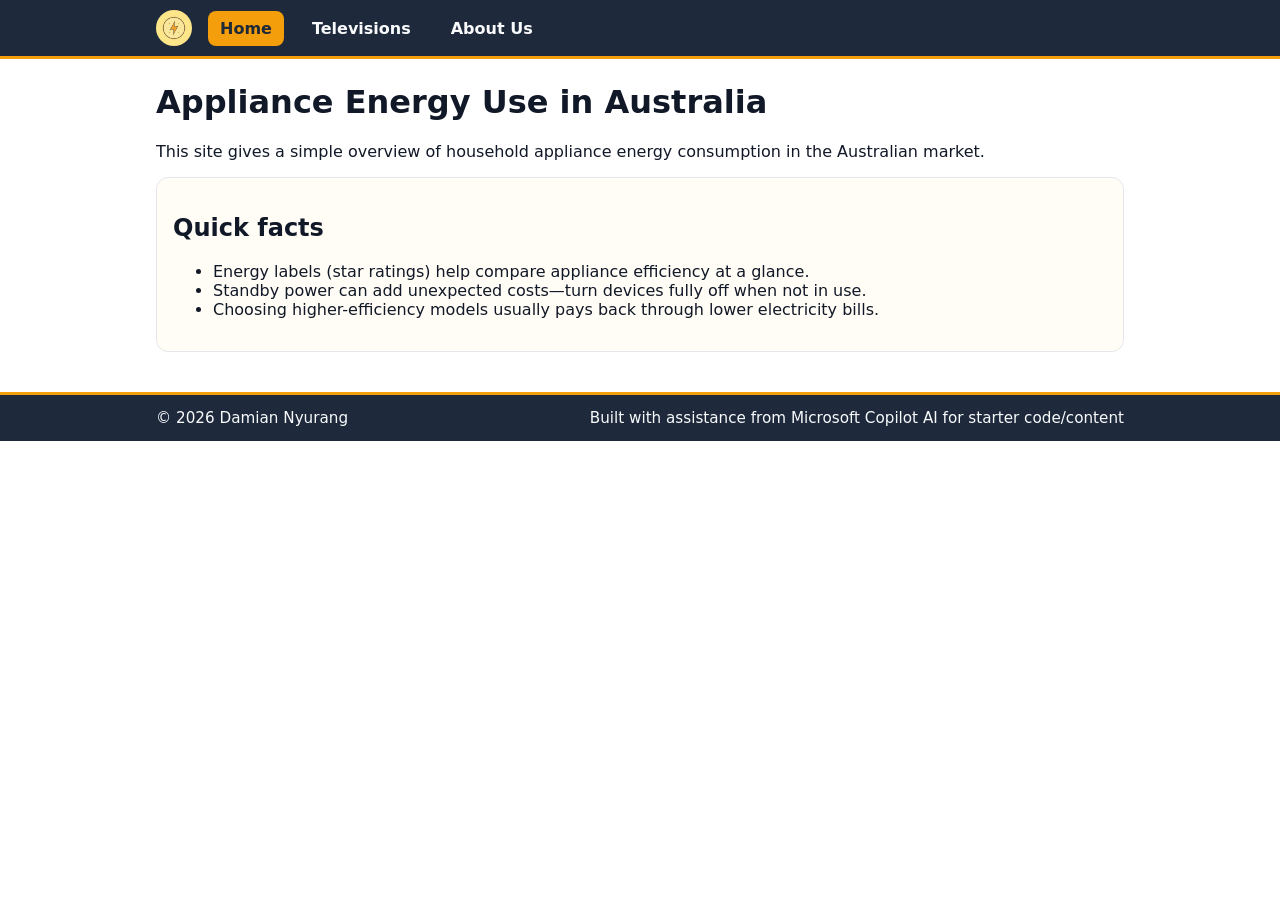
<file: index.html>
<!doctype html>
<html lang="en">
<head>
  <meta charset="utf-8">
  <meta name="viewport" content="width=device-width,initial-scale=1">
  <title>Home | Appliance Energy (AU)</title>
  <link rel="stylesheet" href="style.css">
  <script defer src="script.js"></script>
</head>
<body>
  <header>
    <nav class="nav">
      <img class="logo" src="power_logo.png" alt="Power logo" onclick="goHome()">
      <a data-nav href="index.html">Home</a>
      <a data-nav href="televisions.html">Televisions</a>
      <a data-nav href="about.html">About Us</a>
    </nav>
  </header>

  <main>
    <h1>Appliance Energy Use in Australia</h1>
    <p>This site gives a simple overview of household appliance energy consumption in the Australian market.</p>

    <section class="card">
      <h2>Quick facts</h2>
      <ul>
        <li>Energy labels (star ratings) help compare appliance efficiency at a glance.</li>
        <li>Standby power can add unexpected costs—turn devices fully off when not in use.</li>
        <li>Choosing higher-efficiency models usually pays back through lower electricity bills.</li>
      </ul>
    </section>
  </main>

  <footer>
    <div class="footer-inner">
      <span>© <span id="year"></span> Damian Nyurang</span>
      <span>Built with assistance from Microsoft Copilot AI for starter code/content</span>
    </div>
  </footer>
</body>
</html>
</file>
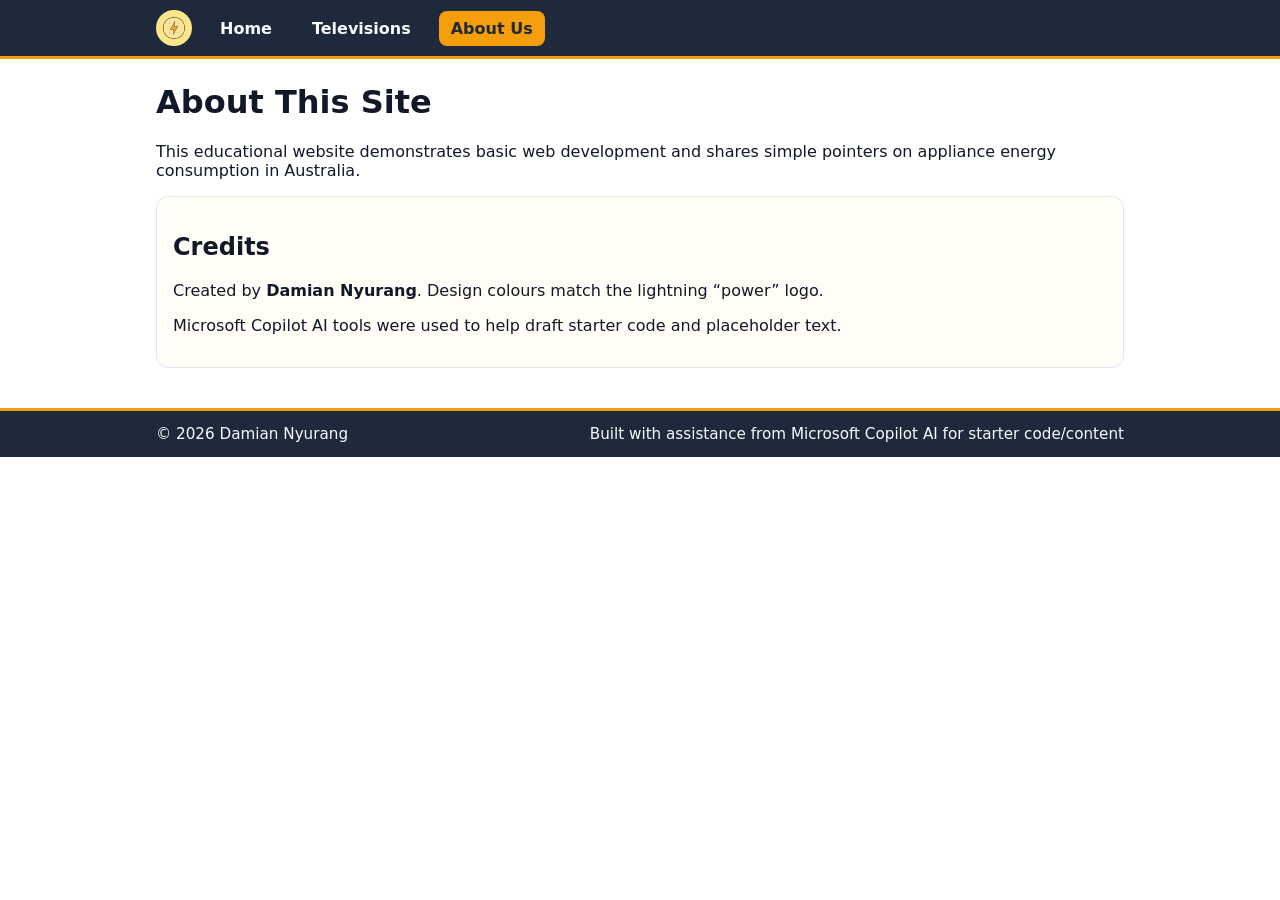
<file: about.html>
<!doctype html>
<html lang="en">
<head>
  <meta charset="utf-8">
  <meta name="viewport" content="width=device-width,initial-scale=1">
  <title>About | Appliance Energy (AU)</title>
  <link rel="stylesheet" href="style.css">
  <script defer src="script.js"></script>
</head>
<body>
  <header>
    <nav class="nav">
      <img class="logo" src="power_logo.png" alt="Power logo" onclick="goHome()">
      <a data-nav href="index.html">Home</a>
      <a data-nav href="televisions.html">Televisions</a>
      <a data-nav href="about.html">About Us</a>
    </nav>
  </header>

  <main>
    <h1>About This Site</h1>
    <p>This educational website demonstrates basic web development and shares simple pointers on appliance energy consumption in Australia.</p>
    <div class="card">
      <h2>Credits</h2>
      <p>Created by <strong>Damian Nyurang</strong>. Design colours match the lightning “power” logo.</p>
      <p>Microsoft Copilot AI tools were used to help draft starter code and placeholder text.</p>
    </div>
  </main>

  <footer>
    <div class="footer-inner">
      <span>© <span id="year"></span> Damian Nyurang</span>
      <span>Built with assistance from Microsoft Copilot AI for starter code/content</span>
    </div>
  </footer>
</body>
</html>
</file>
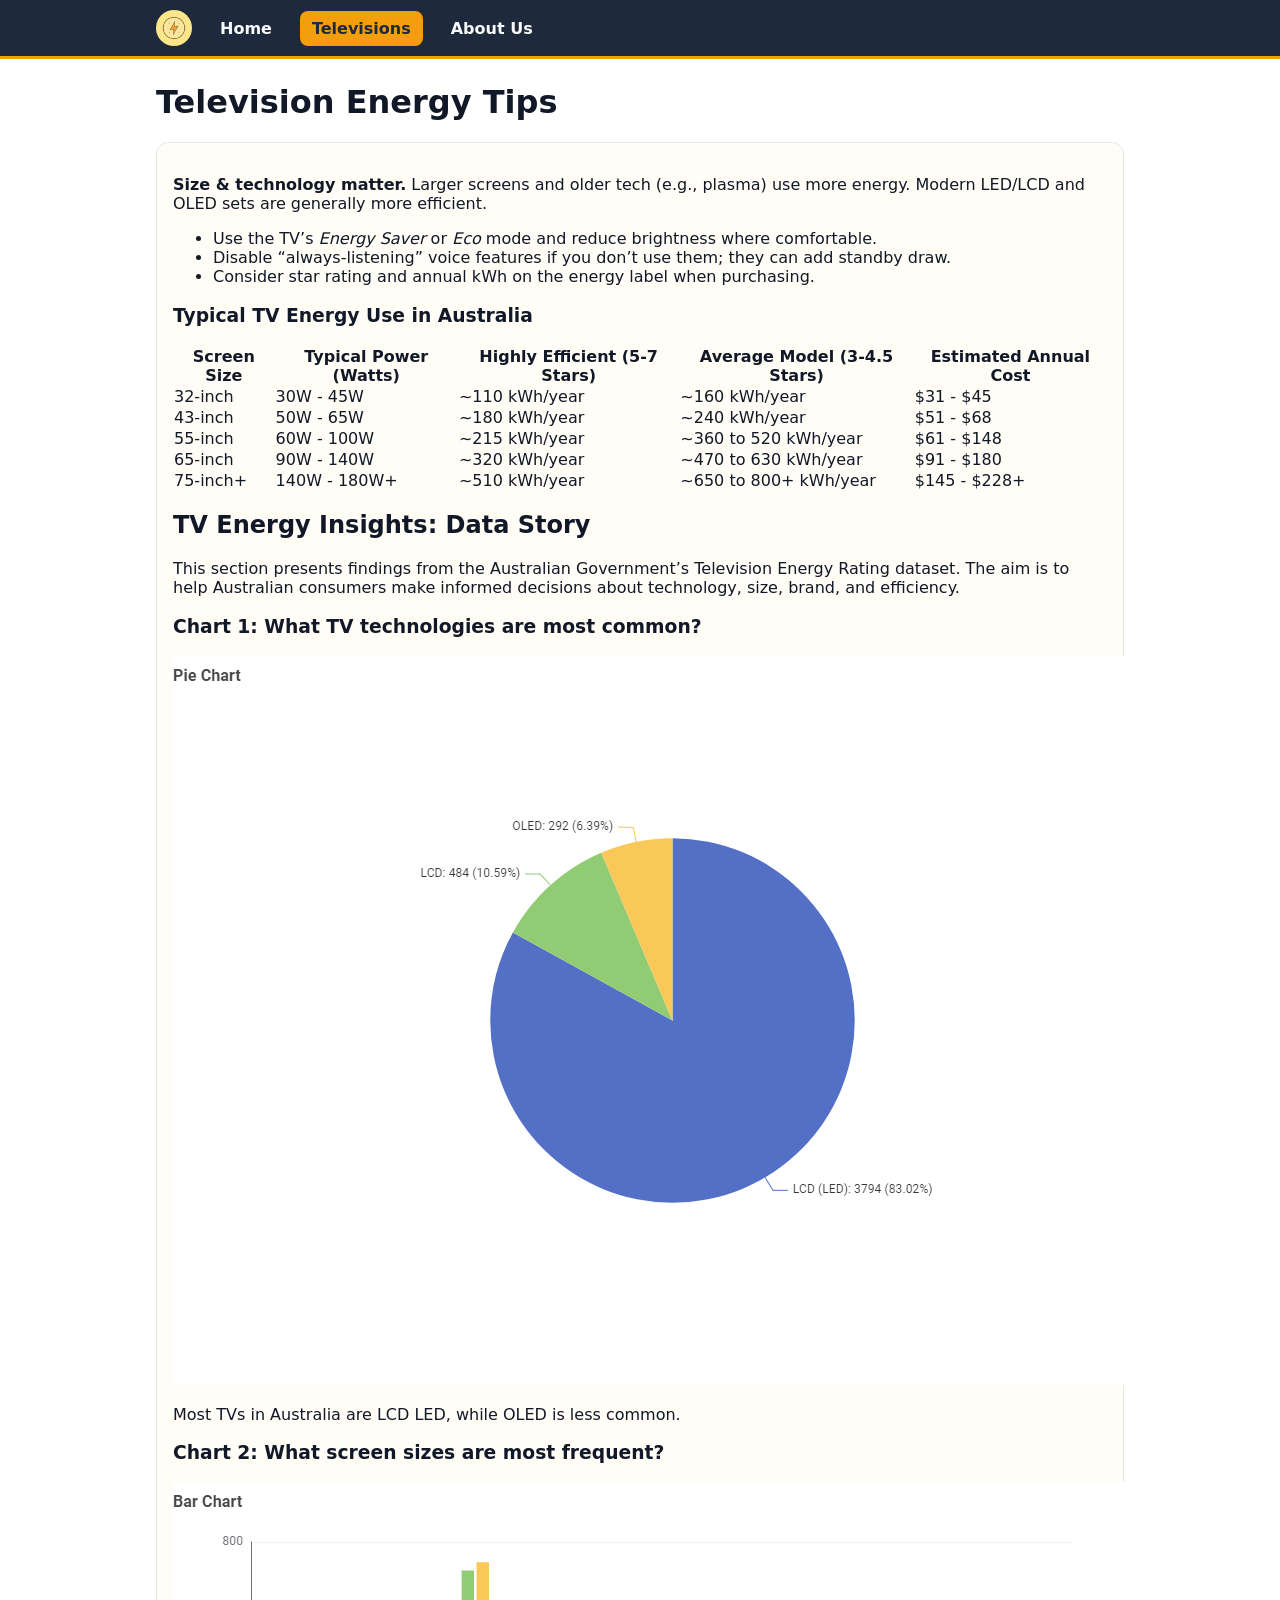
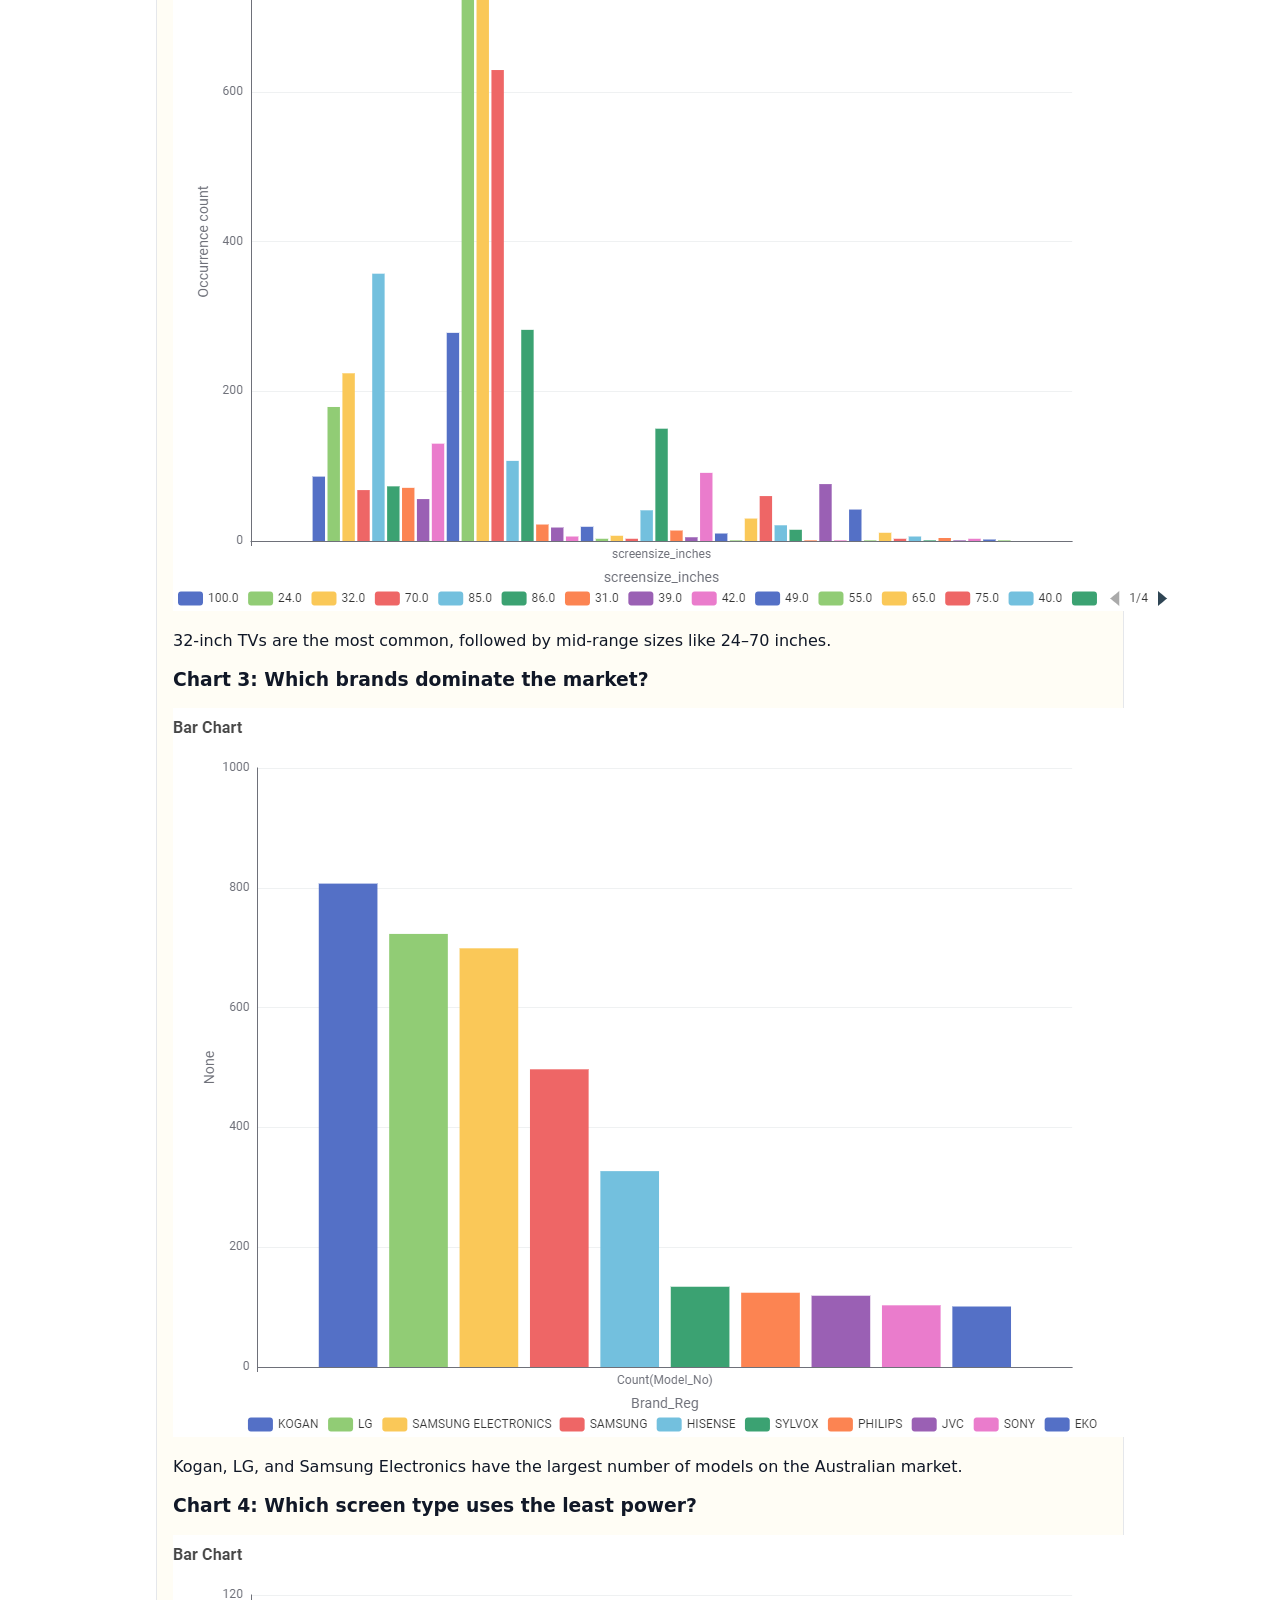
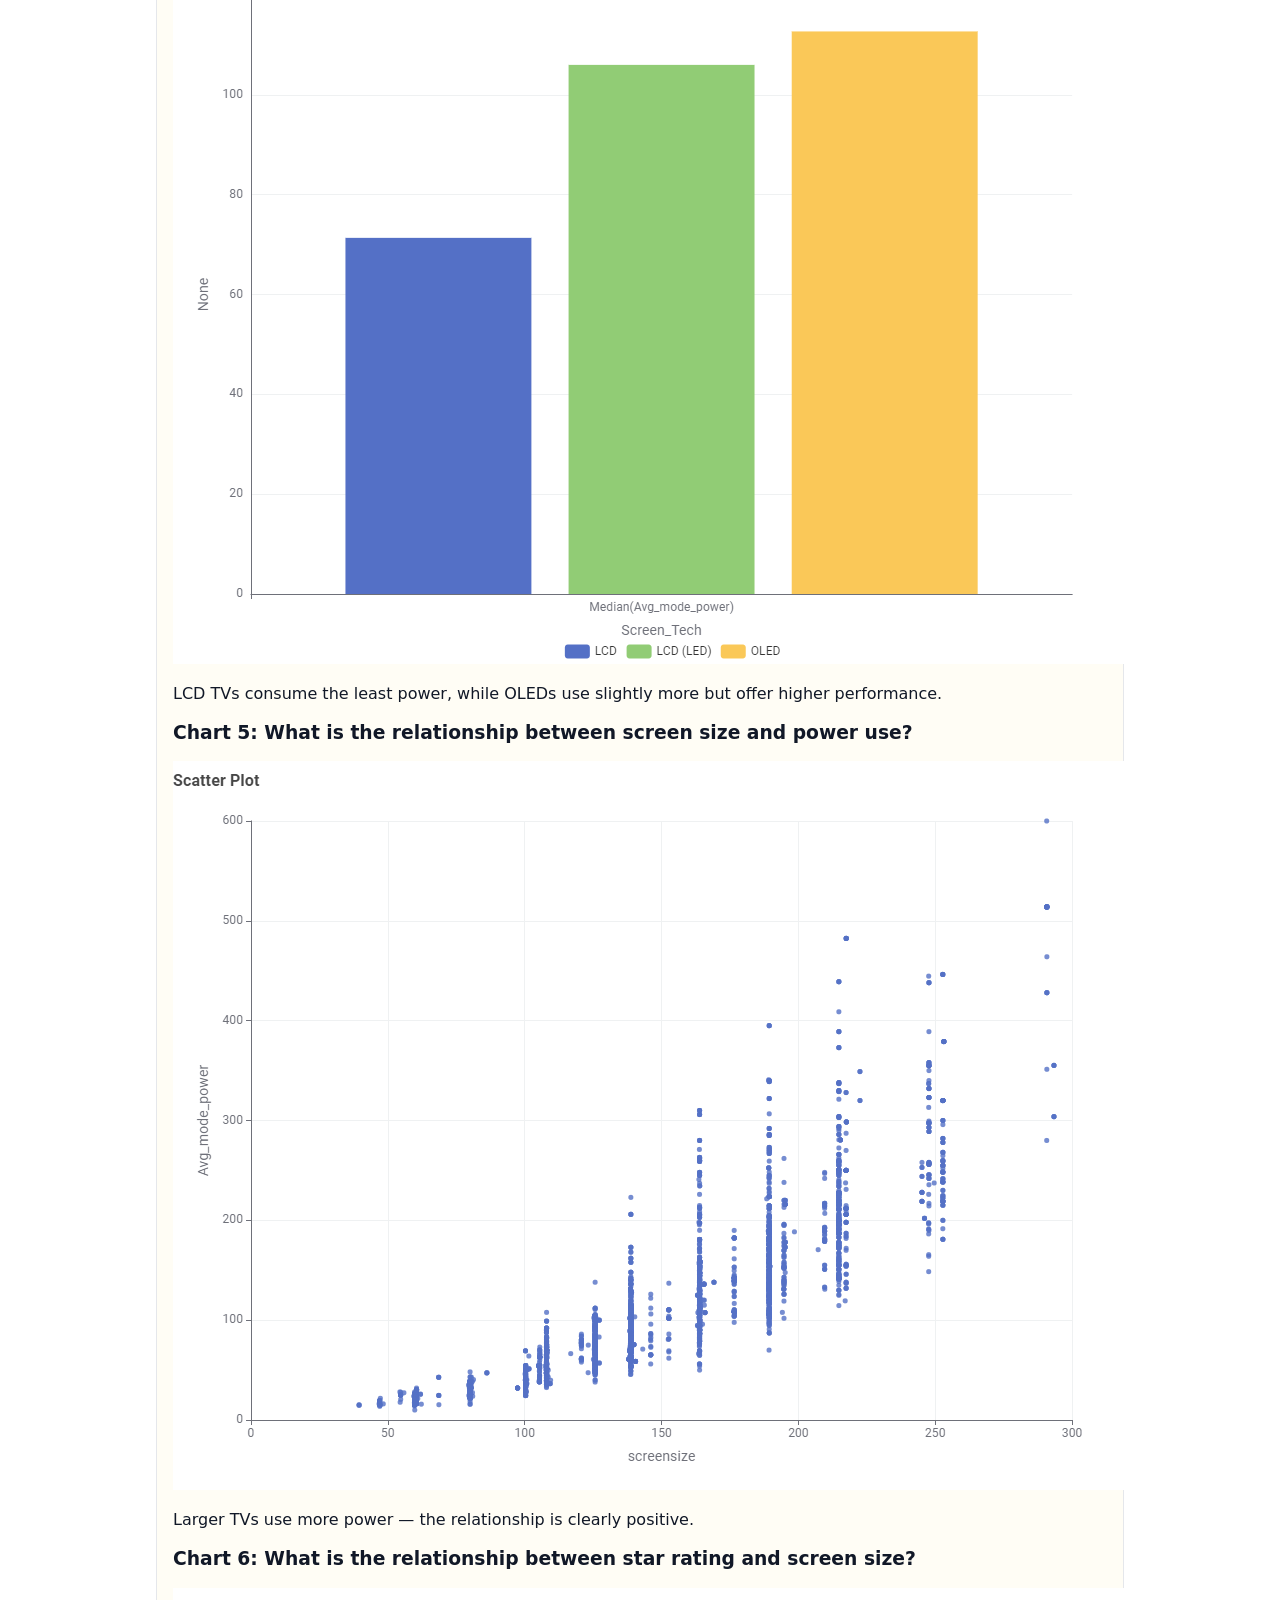
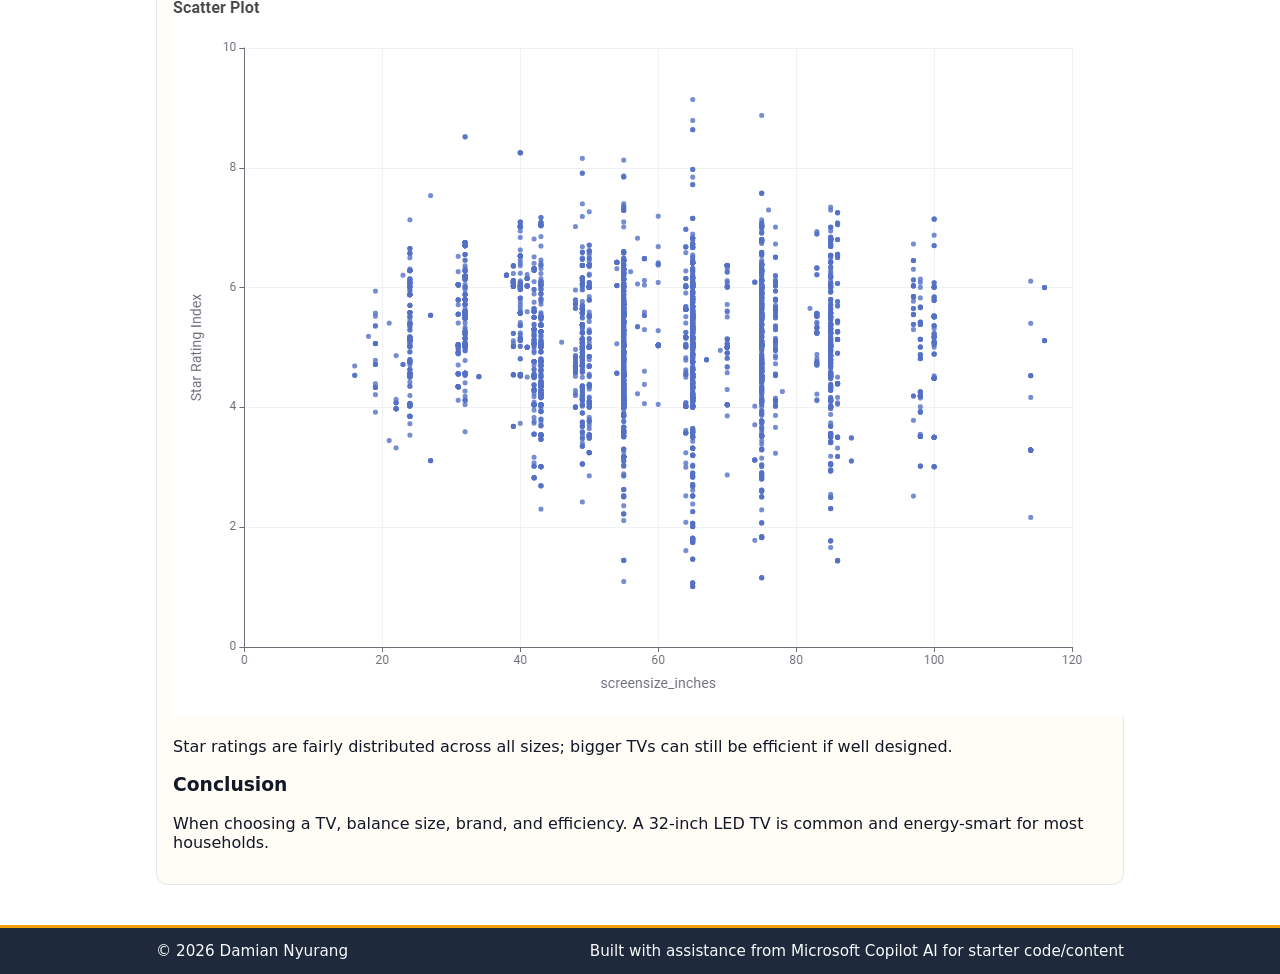
<file: televisions.html>
<!doctype html> 
<html lang="en">
<head>
  <meta charset="utf-8">
  <meta name="viewport" content="width=device-width,initial-scale=1">
  <title>Televisions | Appliance Energy (AU)</title>
  <link rel="stylesheet" href="style.css">
  <script defer src="script.js"></script>
</head>
<body>
  <header>
    <nav class="nav">
      <img class="logo" src="power_logo.png" alt="Power logo" onclick="goHome()">
      <a data-nav href="index.html">Home</a>
      <a data-nav href="televisions.html">Televisions</a>
      <a data-nav href="about.html">About Us</a>
    </nav>
  </header>

  <main>
    <h1>Television Energy Tips</h1>
    <div class="card">
      <p><strong>Size & technology matter.</strong> Larger screens and older tech (e.g., plasma) use more energy. Modern LED/LCD and OLED sets are generally more efficient.</p>
      <ul>
        <li>Use the TV’s <em>Energy Saver</em> or <em>Eco</em> mode and reduce brightness where comfortable.</li>
        <li>Disable “always-listening” voice features if you don’t use them; they can add standby draw.</li>
        <li>Consider star rating and annual kWh on the energy label when purchasing.</li>
      </ul>
      
      <h3>Typical TV Energy Use in Australia</h3>

      <table class="tv-table">
        <thead>
          <tr>    
              <th>Screen Size</th>
              <th>Typical Power (Watts)</th>
              <th>Highly Efficient (5-7 Stars)</th>
              <th>Average Model (3-4.5 Stars)</th>
              <th>Estimated Annual Cost</th>
          </tr>
        </thead>
        <tbody>
          <tr>
              <td>32-inch</td>
              <td>30W - 45W</td>
              <td>~110 kWh/year</td>
              <td>~160 kWh/year</td>
              <td>$31 - $45</td>
          
          </tr>

          <tr>
              <td>43-inch</td>
              <td>50W - 65W</td>
              <td>~180 kWh/year</td>
              <td>~240 kWh/year</td>
              <td>$51 - $68</td>
          </tr>

          <tr>
              <td>55-inch</td>
              <td>60W - 100W</td>
              <td>~215 kWh/year</td>
              <td>~360 to 520 kWh/year</td>
              <td>$61 - $148</td>
          </tr>

          <tr>
              <td>65-inch</td>
              <td>90W - 140W</td>
              <td>~320 kWh/year</td>
              <td>~470 to 630 kWh/year</td>
              <td>$91 - $180</td>
          </tr>

          <tr>
              <td>75-inch+</td>
              <td>140W - 180W+</td>
              <td>~510 kWh/year</td>
              <td>~650 to 800+ kWh/year</td>
              <td>$145 - $228+</td>
          </tr>
    </tbody>
</table>

    <!-- Data Story Section -->
    <h2>TV Energy Insights: Data Story</h2>
    <p>This section presents findings from the Australian Government’s Television Energy Rating dataset. 
       The aim is to help Australian consumers make informed decisions about technology, size, brand, and efficiency.</p>

    <section>
      <h3>Chart 1: What TV technologies are most common?</h3>
      <img src="charts/Chart1.png" alt="Pie chart of TV technologies">
      <p>Most TVs in Australia are LCD LED, while OLED is less common.</p>
    </section>

    <section>
      <h3>Chart 2: What screen sizes are most frequent?</h3>
      <img src="charts/Chart2.png" alt="Bar chart of TV screen sizes">
      <p>32-inch TVs are the most common, followed by mid-range sizes like 24–70 inches.</p>
    </section>

    <section>
      <h3>Chart 3: Which brands dominate the market?</h3>
      <img src="charts/Chart3.png" alt="Bar chart of TV brands">
      <p>Kogan, LG, and Samsung Electronics have the largest number of models on the Australian market.</p>
    </section>

    <section>
      <h3>Chart 4: Which screen type uses the least power?</h3>
      <img src="charts/Chart4.png" alt="Bar chart of TV efficiency by technology">
      <p>LCD TVs consume the least power, while OLEDs use slightly more but offer higher performance.</p>
    </section>

    <section>
      <h3>Chart 5: What is the relationship between screen size and power use?</h3>
      <img src="charts/Chart5.png" alt="Scatter plot of screen size vs power">
      <p>Larger TVs use more power — the relationship is clearly positive.</p>
    </section>

    <section>
      <h3>Chart 6: What is the relationship between star rating and screen size?</h3>
      <img src="charts/Chart6.png" alt="Scatter plot of screen size vs star rating">
      <p>Star ratings are fairly distributed across all sizes; bigger TVs can still be efficient if well designed.</p>
    </section>

    <section>
      <h3>Conclusion</h3>
      <p>When choosing a TV, balance size, brand, and efficiency. 
         A 32-inch LED TV is common and energy-smart for most households.</p>
    </section>
  </main>

  <footer>
    <div class="footer-inner">
      <span>© <span id="year"></span> Damian Nyurang</span>
      <span>Built with assistance from Microsoft Copilot AI for starter code/content</span>
    </div>
  </footer>
</body>
</html>
</file>
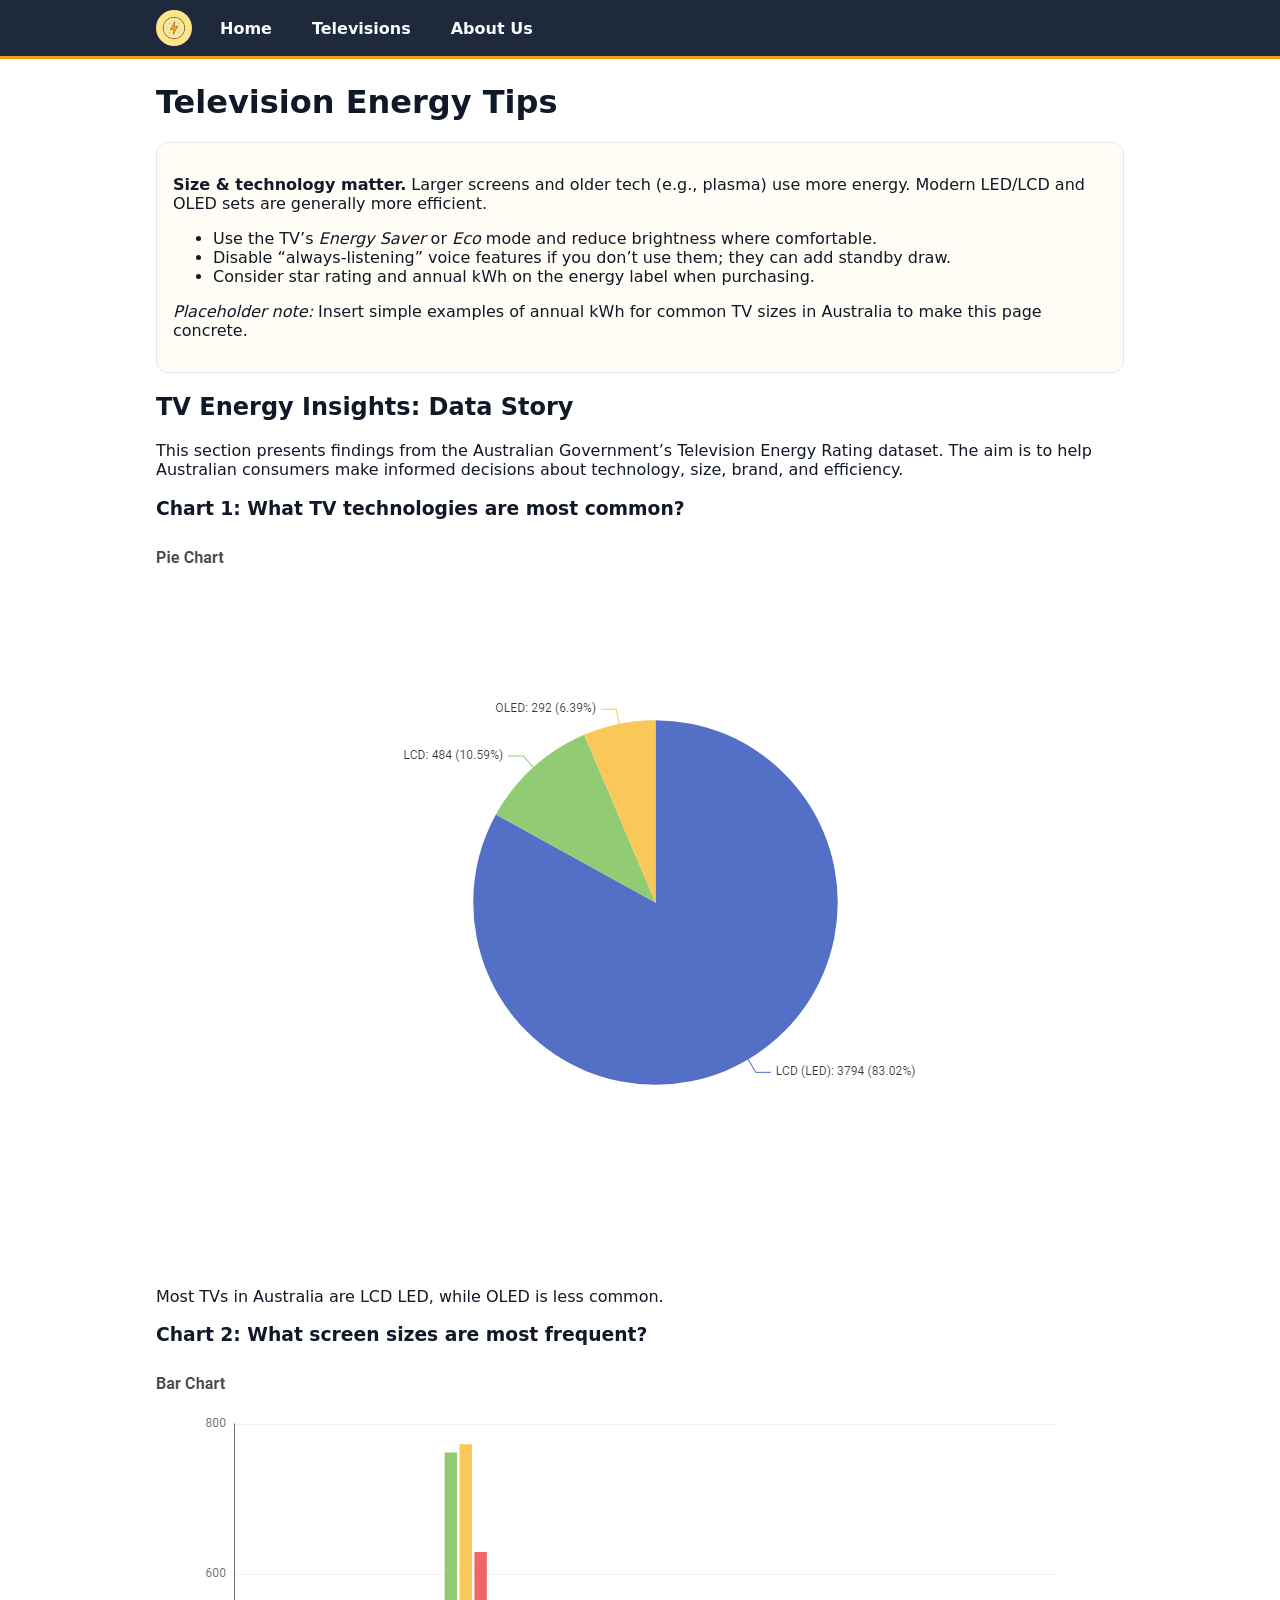
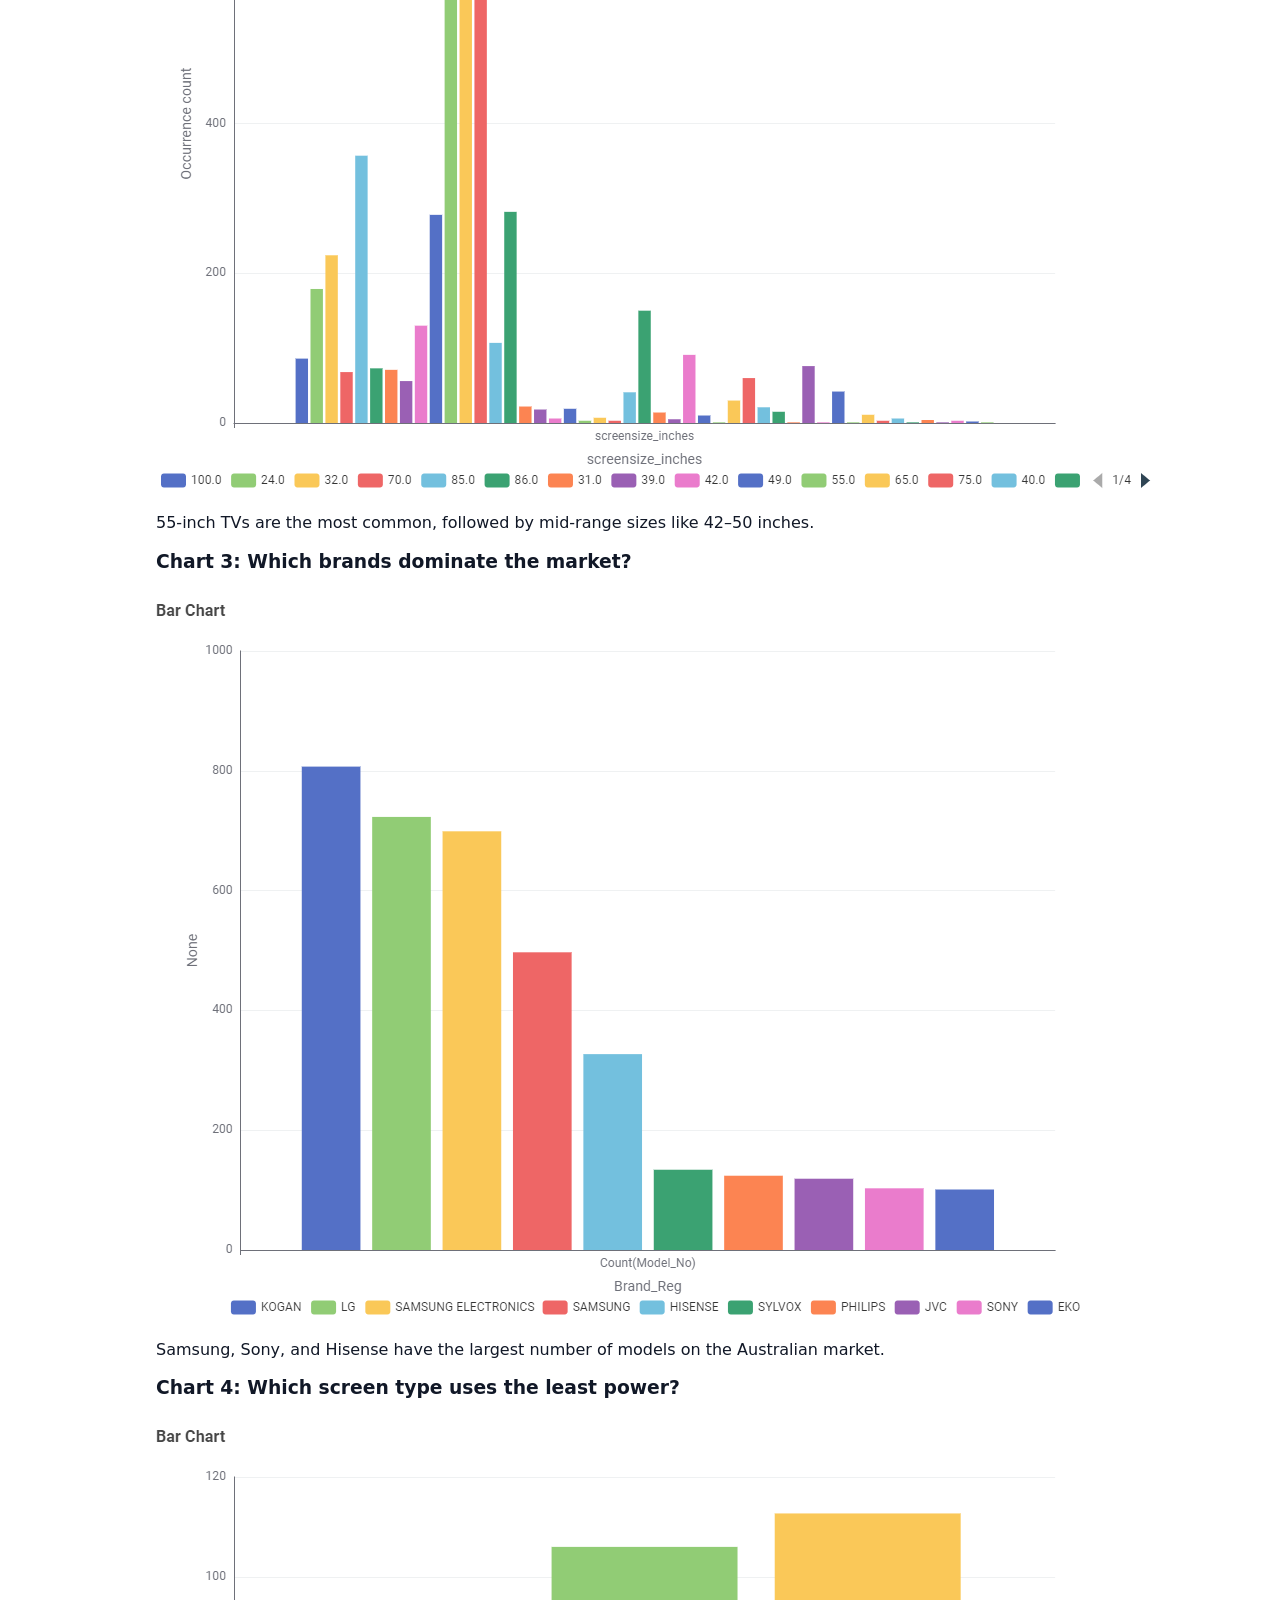
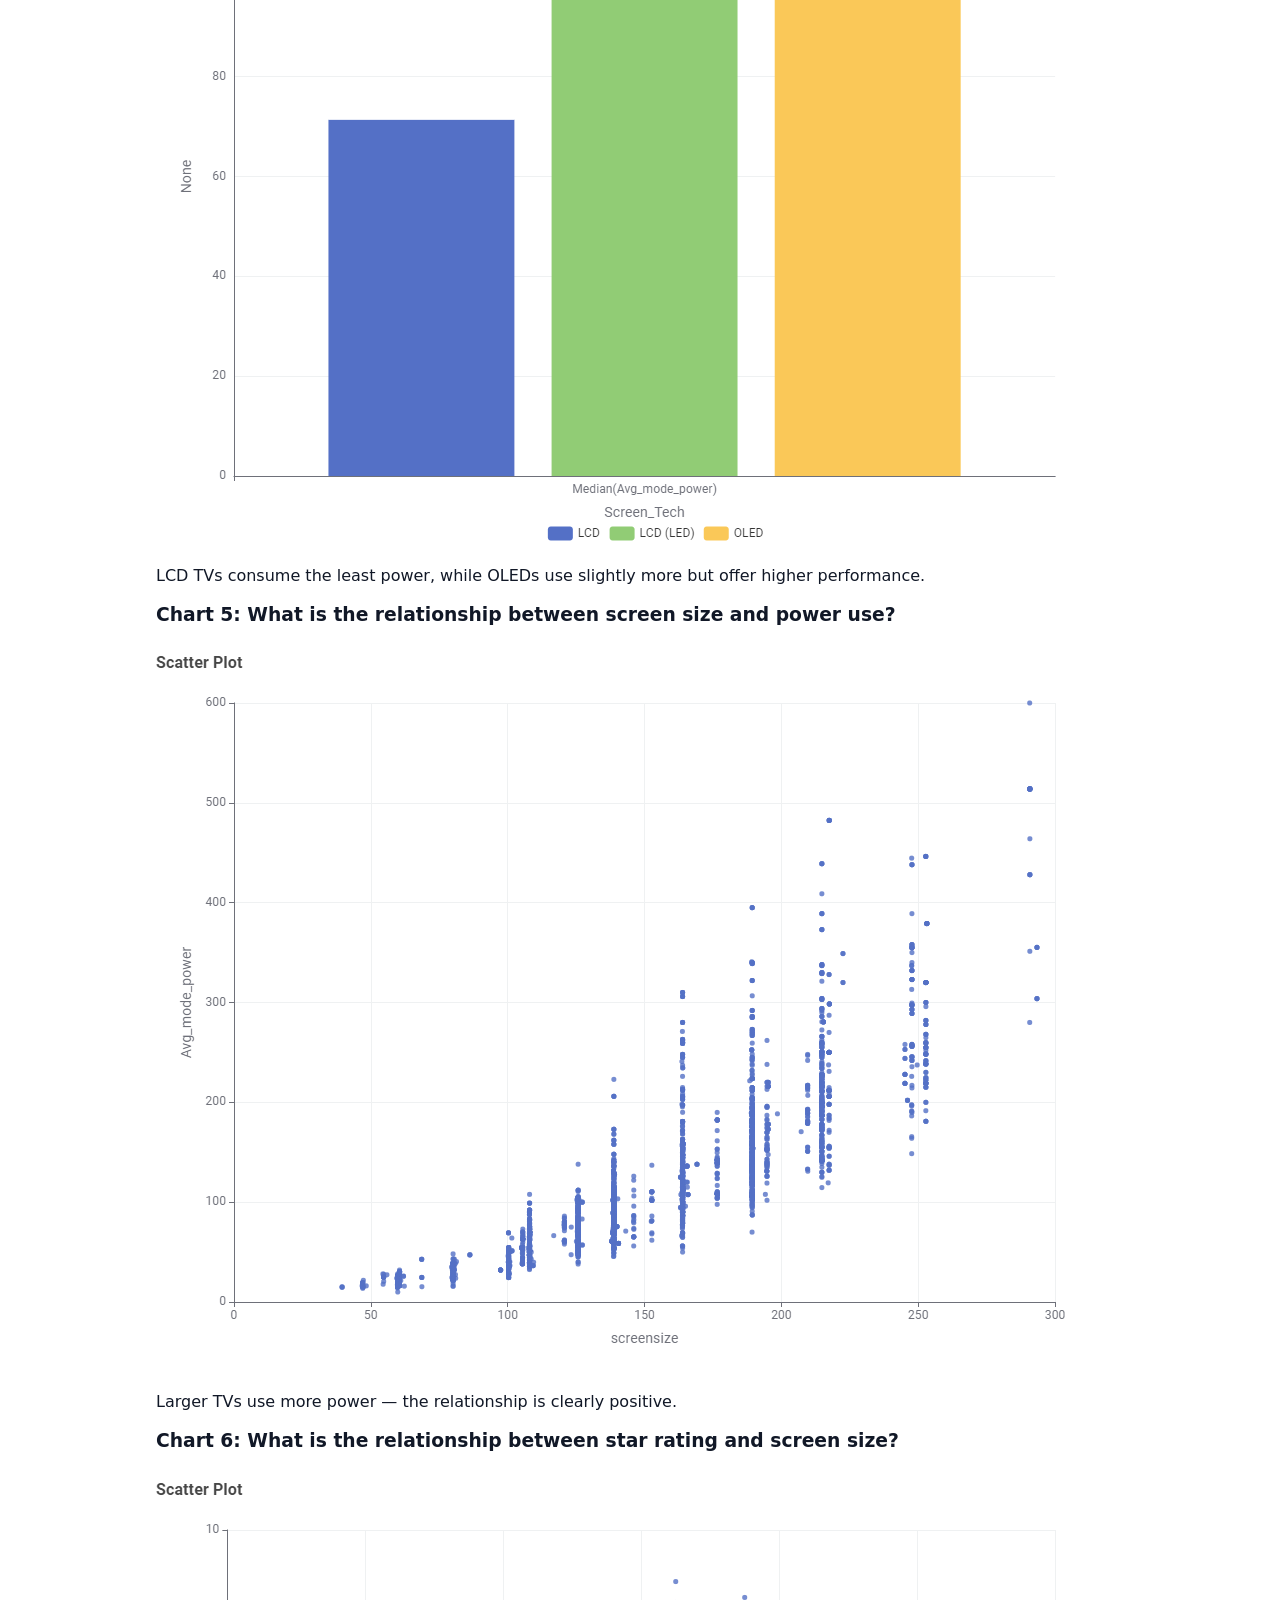
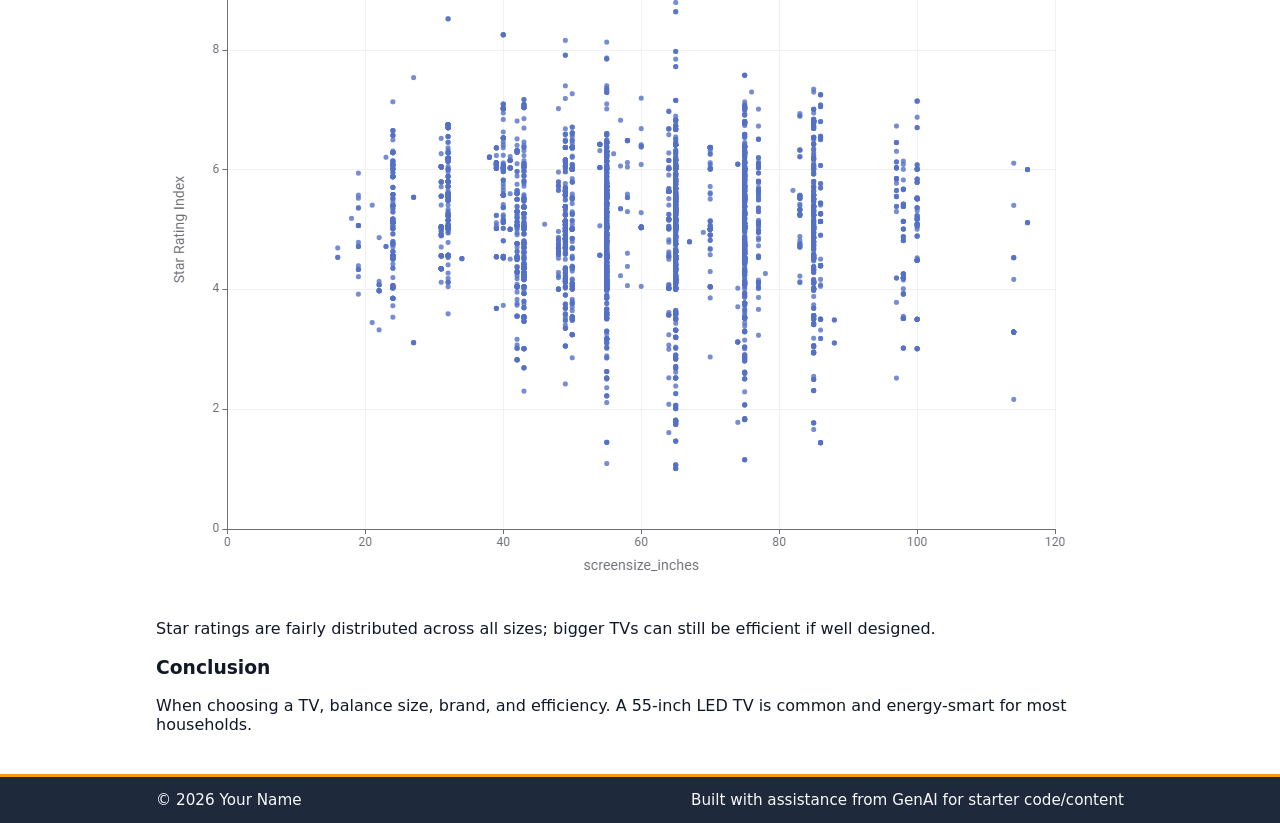
<file: televisons.html>
<!doctype html> 
<html lang="en">
<head>
  <meta charset="utf-8">
  <meta name="viewport" content="width=device-width,initial-scale=1">
  <title>Televisions | Appliance Energy (AU)</title>
  <link rel="stylesheet" href="style.css">
  <script defer src="script.js"></script>
</head>
<body>
  <header>
    <nav class="nav">
      <img class="logo" src="power_logo.png" alt="Power logo" onclick="goHome()">
      <a data-nav href="index.html">Home</a>
      <a data-nav href="televisions.html">Televisions</a>
      <a data-nav href="about.html">About Us</a>
    </nav>
  </header>

  <main>
    <h1>Television Energy Tips</h1>
    <div class="card">
      <p><strong>Size & technology matter.</strong> Larger screens and older tech (e.g., plasma) use more energy. Modern LED/LCD and OLED sets are generally more efficient.</p>
      <ul>
        <li>Use the TV’s <em>Energy Saver</em> or <em>Eco</em> mode and reduce brightness where comfortable.</li>
        <li>Disable “always-listening” voice features if you don’t use them; they can add standby draw.</li>
        <li>Consider star rating and annual kWh on the energy label when purchasing.</li>
      </ul>
      <p><em>Placeholder note:</em> Insert simple examples of annual kWh for common TV sizes in Australia to make this page concrete.</p>
    </div>

    <!-- Data Story Section -->
    <h2>TV Energy Insights: Data Story</h2>
    <p>This section presents findings from the Australian Government’s Television Energy Rating dataset. 
       The aim is to help Australian consumers make informed decisions about technology, size, brand, and efficiency.</p>

    <section>
      <h3>Chart 1: What TV technologies are most common?</h3>
      <img src="charts/Chart1.png" alt="Pie chart of TV technologies">
      <p>Most TVs in Australia are LCD LED, while OLED is less common.</p>
    </section>

    <section>
      <h3>Chart 2: What screen sizes are most frequent?</h3>
      <img src="charts/Chart2.png" alt="Bar chart of TV screen sizes">
      <p>55-inch TVs are the most common, followed by mid-range sizes like 42–50 inches.</p>
    </section>

    <section>
      <h3>Chart 3: Which brands dominate the market?</h3>
      <img src="charts/Chart3.png" alt="Bar chart of TV brands">
      <p>Samsung, Sony, and Hisense have the largest number of models on the Australian market.</p>
    </section>

    <section>
      <h3>Chart 4: Which screen type uses the least power?</h3>
      <img src="charts/Chart4.png" alt="Bar chart of TV efficiency by technology">
      <p>LCD TVs consume the least power, while OLEDs use slightly more but offer higher performance.</p>
    </section>

    <section>
      <h3>Chart 5: What is the relationship between screen size and power use?</h3>
      <img src="charts/Chart5.png" alt="Scatter plot of screen size vs power">
      <p>Larger TVs use more power — the relationship is clearly positive.</p>
    </section>

    <section>
      <h3>Chart 6: What is the relationship between star rating and screen size?</h3>
      <img src="charts/Chart6.png" alt="Scatter plot of screen size vs star rating">
      <p>Star ratings are fairly distributed across all sizes; bigger TVs can still be efficient if well designed.</p>
    </section>

    <section>
      <h3>Conclusion</h3>
      <p>When choosing a TV, balance size, brand, and efficiency. 
         A 55-inch LED TV is common and energy-smart for most households.</p>
    </section>
  </main>

  <footer>
    <div class="footer-inner">
      <span>© <span id="year"></span> Your Name</span>
      <span>Built with assistance from GenAI for starter code/content</span>
    </div>
  </footer>
</body>
</html>
</file>
<file: style.css>
:root{
  --brand-bg:#1e293b;      /* dark slate (nav/footer) */
  --brand-accent:#f59e0b;  /* amber (matches lightning) */
  --brand-accent-2:#fde68a;/* pale amber */
  --text:#111827;
  --text-invert:#f8fafc;
}

*{box-sizing:border-box}
html,body{margin:0;padding:0;font-family:system-ui,-apple-system,Segoe UI,Roboto,Arial,sans-serif;color:var(--text);background:white}

header{
  background:var(--brand-bg);
  position:sticky;top:0;z-index:10;
  border-bottom:3px solid var(--brand-accent);
}
.nav{
  max-width:1000px;margin:auto;display:flex;align-items:center;gap:16px;padding:10px 16px;
}
.nav img.logo{height:36px;width:36px;cursor:pointer;border-radius:50%;background:var(--brand-accent-2);padding:6px}
.nav a{
  text-decoration:none;color:var(--text-invert);padding:8px 12px;border-radius:8px;font-weight:600
}
.nav a:hover{background:rgba(245,158,11,.2)}
.nav a.active{background:var(--brand-accent);color:#1f2937}

main{max-width:1000px;margin:24px auto;padding:0 16px}
h1{margin-top:0}

.card{
  border:1px solid #e5e7eb;border-radius:12px;padding:16px;background:#fffdf5
}

footer{
  margin-top:40px;background:var(--brand-bg);color:var(--text-invert);
  border-top:3px solid var(--brand-accent)
}
.footer-inner{
  max-width:1000px;margin:auto;padding:14px 16px;font-size:.95rem;display:flex;justify-content:space-between;gap:10px;flex-wrap:wrap
}

/* TV Energy Table */
.tv-table {
width: 100%;
border-collapse: collapse;
margin-top: 20px;
margin-bottom: 20px;
}
 
.tv-table th {
background-color: #1e293b;
color: white;
padding: 12px;
text-align: left;
}
 
.tv-table td {
padding: 12px;
border: 1px solid #ddd;
}
 
.tv-table tr:nth-child(even) {
background-color: #f8fafc;
}
 
.tv-table tr:hover {
background-color: #f1f5f9;
}
</file>
